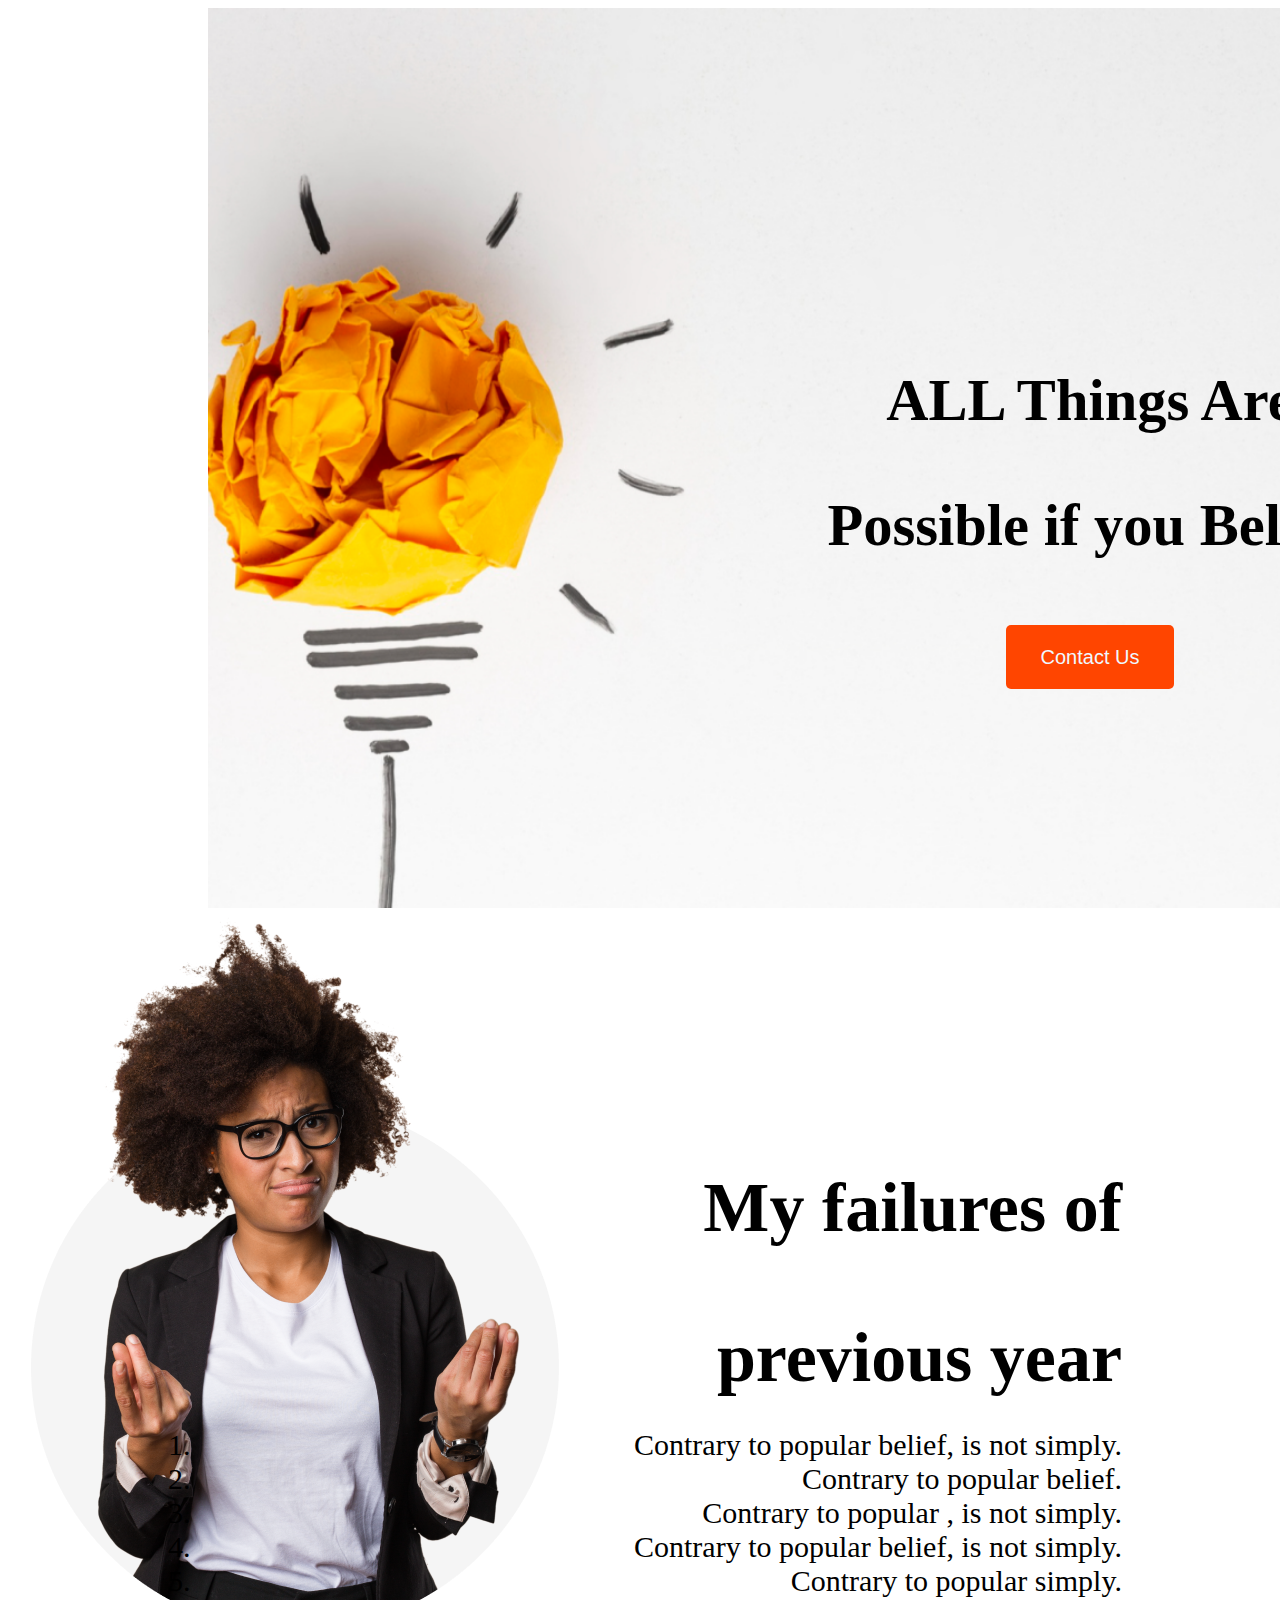
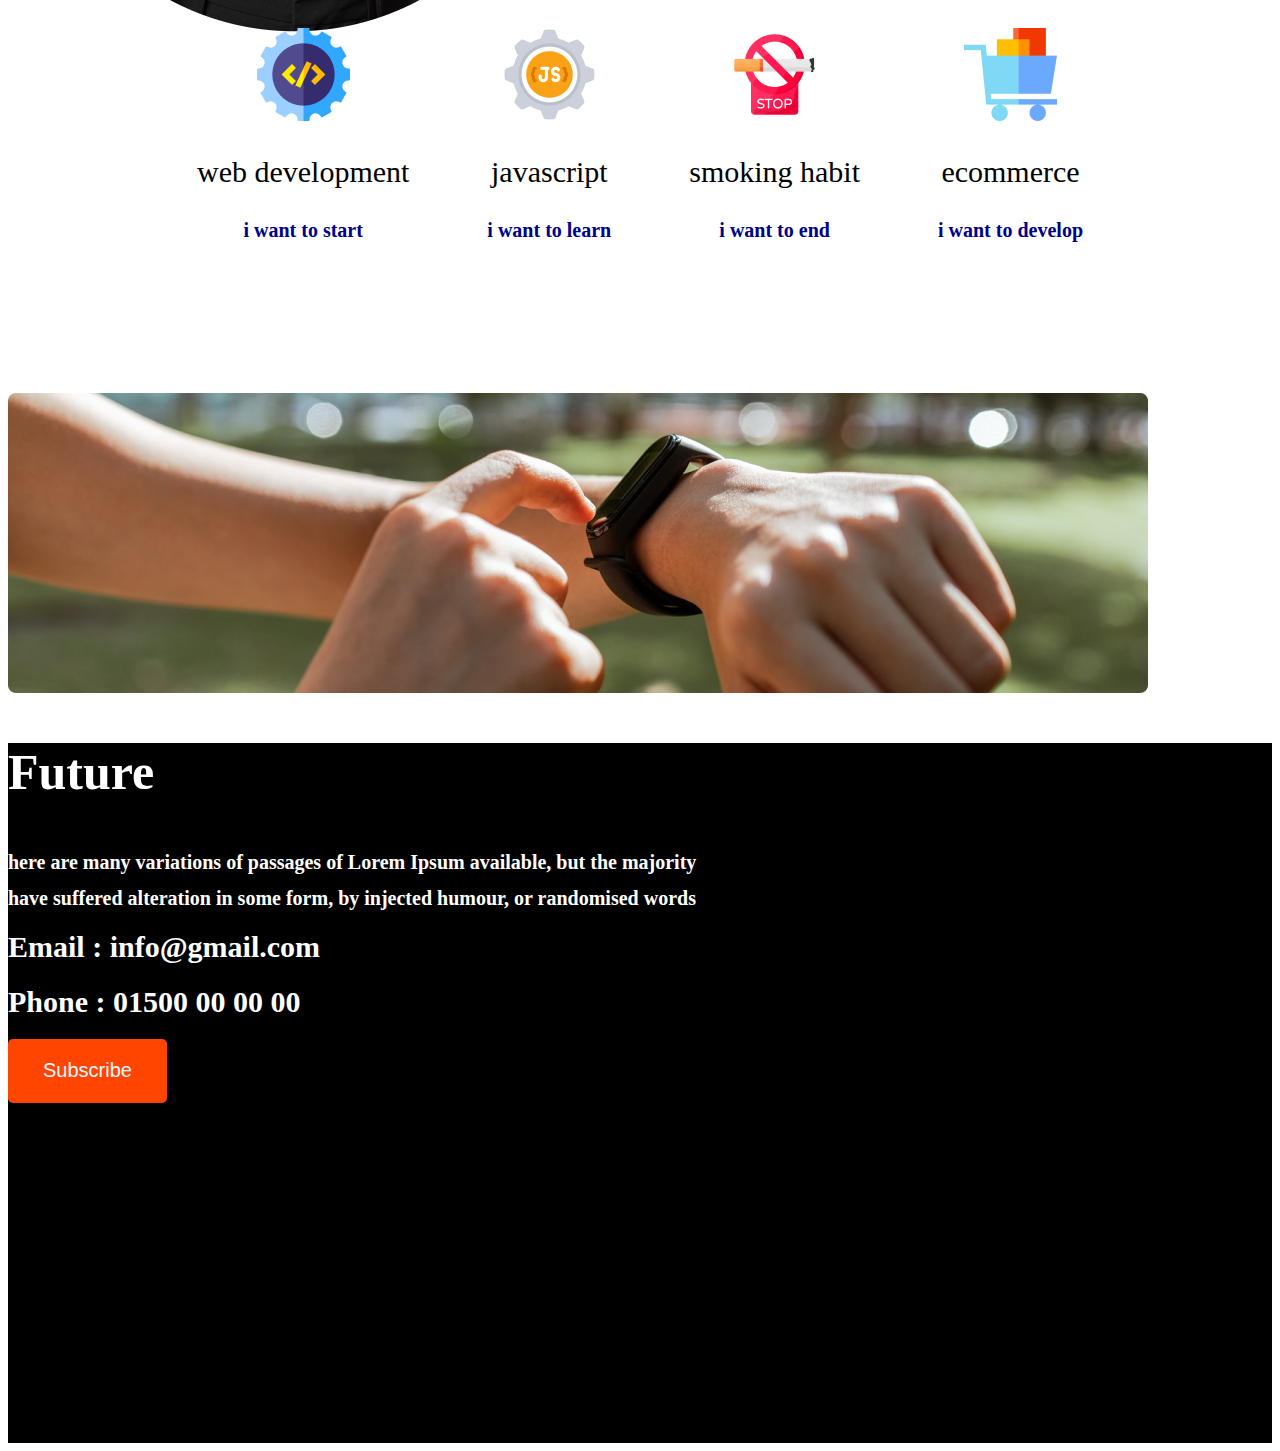
<file: index.html>
<!DOCTYPE html>
<html lang="en">
<head>
    <meta charset="UTF-8">
    <meta http-equiv="X-UA-Compatible" content="IE=edge">
    <meta name="viewport" content="width=device-width, initial-scale=1.0">
    <title>Developer Portfolio</title>
    <link rel="stylesheet" href="style/style.css">
    <link rel="preconnect" href="https://fonts.googleapis.com"><link rel="preconnect" href="https://fonts.gstatic.com" crossorigin><link href="https://fonts.googleapis.com/css2?family=Open+Sans&display=swap" rel="stylesheet">
    <link rel="stylesheet" href="style/style.css">
</head>

<body>
<div class="banner">
<div class="ban">
    <h3>ALL Things Are</h3>
    <h3>Possible if you Belive</h3>
    <button class="btn">Contact Us</button>
    
</div>
</div>
    </header>
    <main class="mainn">
<section class="about">
    <h3 class="abo">My failures of</h3>
    <h3 class="abo">previous year</h3>
    <ol class="list">
<li>Contrary to popular belief, is not simply.</li>
<li>Contrary to popular belief.</li>
<li>Contrary to popular , is not simply.</li>
<li>Contrary to popular belief, is not simply.</li>
<li>Contrary to popular simply.</li>
    </ol>
    <div class="aboutcontant">
<div>
    <img src="image/icons/web.png">
    <p class="info-title">web development</p>
    <p class="info-description">i want to start</p>
    <p></p>
</div>
<div>
    <img src="image/icons/js.png">
    <p class="info-title">javascript</p>
    <p class="info-description">i want to learn</p>
    <p></p>
</div>
<div>
    <img src="image/icons/smoke.png">
    <p class="info-title">smoking habit</p>
    <p class="info-description">i want to end</p>
    <p></p>
</div>
<div>
    <img src="image/icons/ecom.png">
    <p class="info-title">ecommerce</p>
    <p class="info-description">i want to develop</p>
    <p></p>
</div>
</div>
    </div>

</div>
</section>
    </main>
    
    <div>
<img class="uni" src="image/watch.png">

<footer>
    <footer class="foota">

        <h3 class=" h8">Future</h3>
<h1 class="h9">here are many variations of passages of Lorem Ipsum 
    available, but the majority </h1>
    <h1 class="h9">have suffered alteration in some 
        form, by injected humour, or randomised words</h1>
        <h1 class="h10">Email : info@gmail.com</h1>
        <h1 class="h10">Phone : 01500 00 00 00</h1>
        <button class="pla">Subscribe</button>
    </footer>
</footer>


    </div>
</body>
</html>
</file>
<file: style/style.css>
.btn{
    font-weight: 700px;
    font-size: 20px;
    color: aliceblue;
    height: 64px;
    border-radius: 5px;
    background: orangered;
    border: 0px;
    padding: 18px 35px;
}
.banner{
    margin: 0 200px;
    align-items: center;
    height: 100vh;
    width: 100%;
    background-image: url(../image/banner1.png);
    background-size: cover;
    background-position: center;
}
.ban{
    color: black;
    font-size: 50px;
    text-align: center;
    padding: 300px 0px 80px 500px;
}
.baner-title{
font-weight: 700;
font-size: 45px;
text-align: right;
}
.baner-sub{
font-weight: 600;
font-size: 45px;
margin-bottom: 20px;
text-align: right;
}
main{
    max-width: 1100px;
    margin: 0 auto;
    border-radius: 10px;
    padding: 130px 150px;
}
.about{
margin-top: 130px;
text-align: center;
}
.abo{
text-align: right;
font-size: 70px;
margin-bottom: 30px;
}
.abp{
    text-align: right;
color: black
font-size: 18px;
margin-bottom: 30px;
}
.aboutcontant{
    display: flex;
    justify-content: space-around;
}
.about-info{
    font-size: 20px;
    color: rgb(207, 21, 21);
}
.info-description{
    font-size: 20px;
    font-weight: 700;
    color: darkblue;
}.whatido{
    margin-top: 130px;
}
.skills-container{
    display: flex;
    background-image: ;
}
.mainn{
    background-image: url(../image/person.png);
    background-repeat: no-repeat;
}
.list{
    font-size: 30px;
    text-align: right;
}
.info-title{
    font-size: 30px;
    color: black;
}
.foota{
    height: 700px;
    width: 100%;
    margin: 0 auto;
    background-color: black;
    flex-direction: column;
    align-items: center;
    justify-content: center;
}
.h8{
    color: white;
    text-align: left;
    font-size: 50px;
}
.h9{
    color: white;
    font-size: 20px;
}
.h10{
    font-size: 30px;
    color: white;
}
.pla{
    font-weight: 700px;
    font-size: 20px;
    color: aliceblue;
    height: 64px;
    border-radius: 5px;
    background: orangered;
    border: 0px;
    padding: 18px 35px;
}
.uni{
    margin: 0px;
    padding: 0px;
    display: block;
}
</file>
